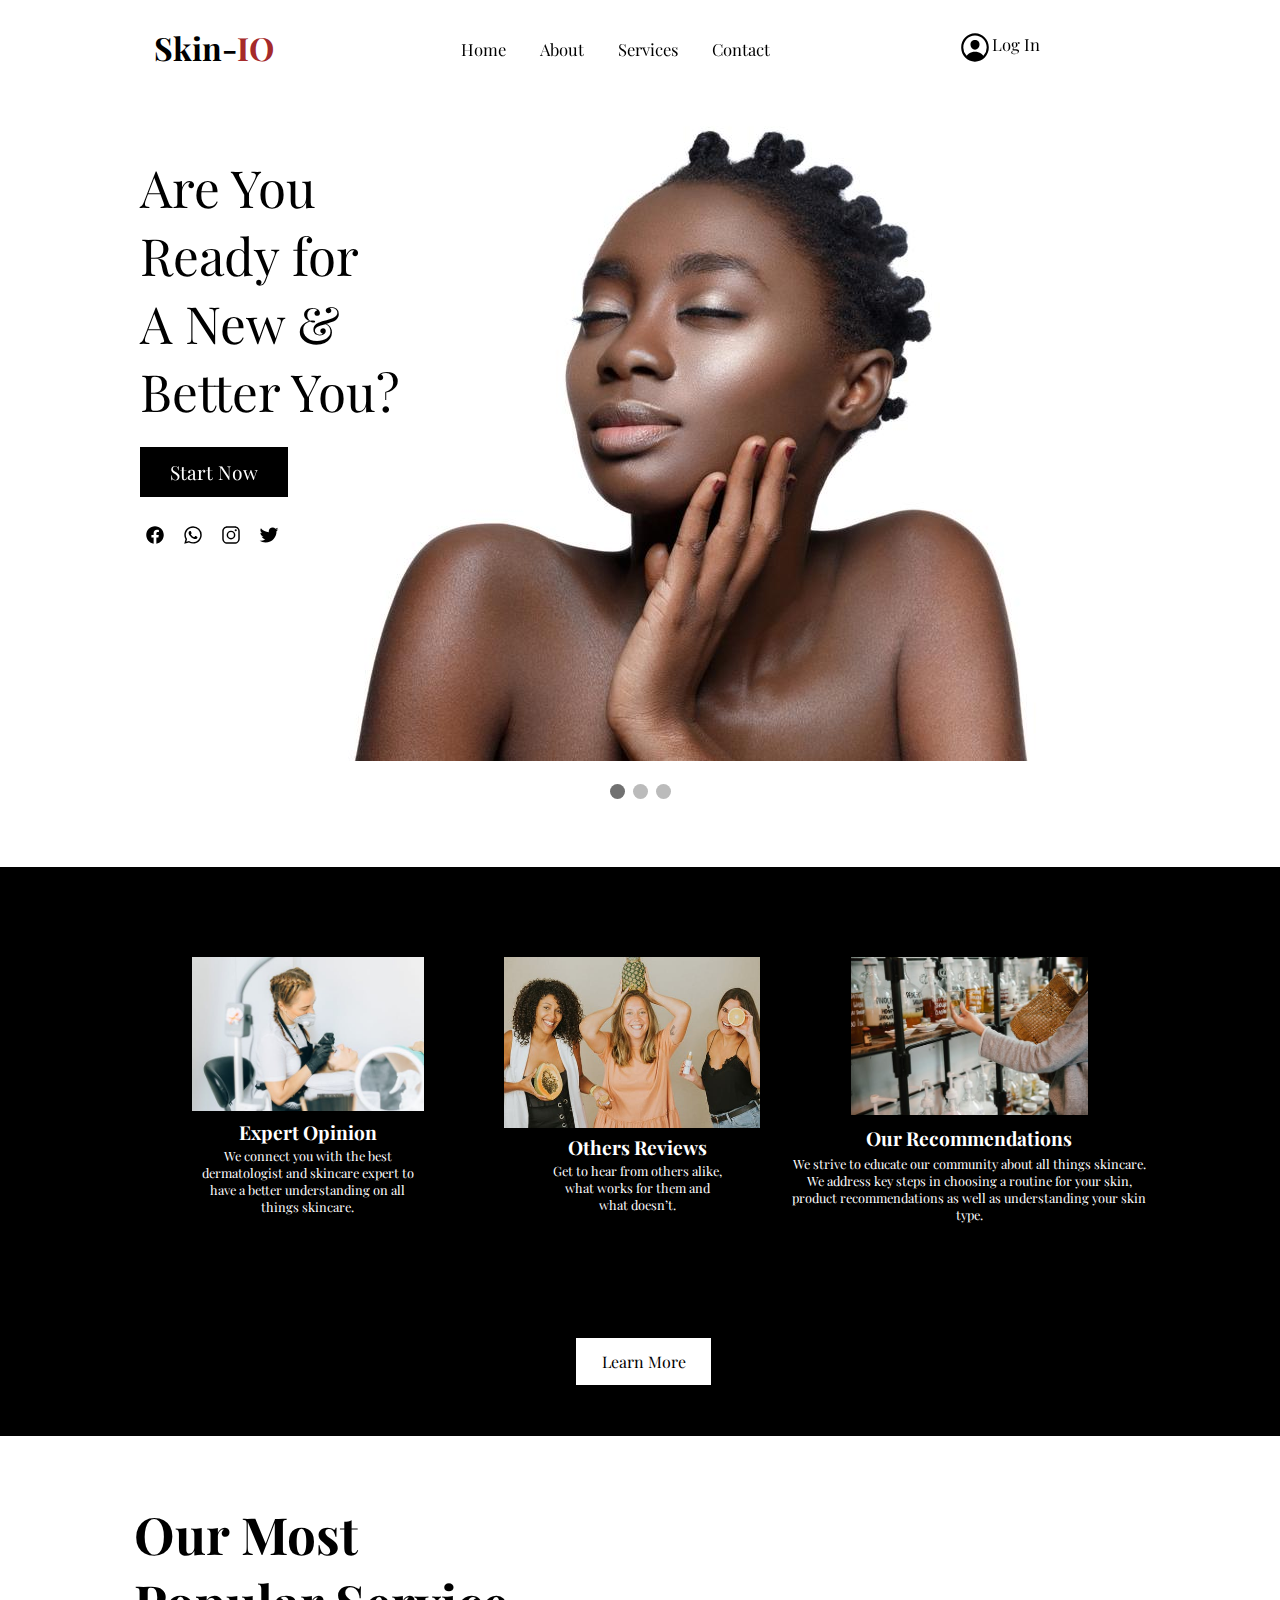
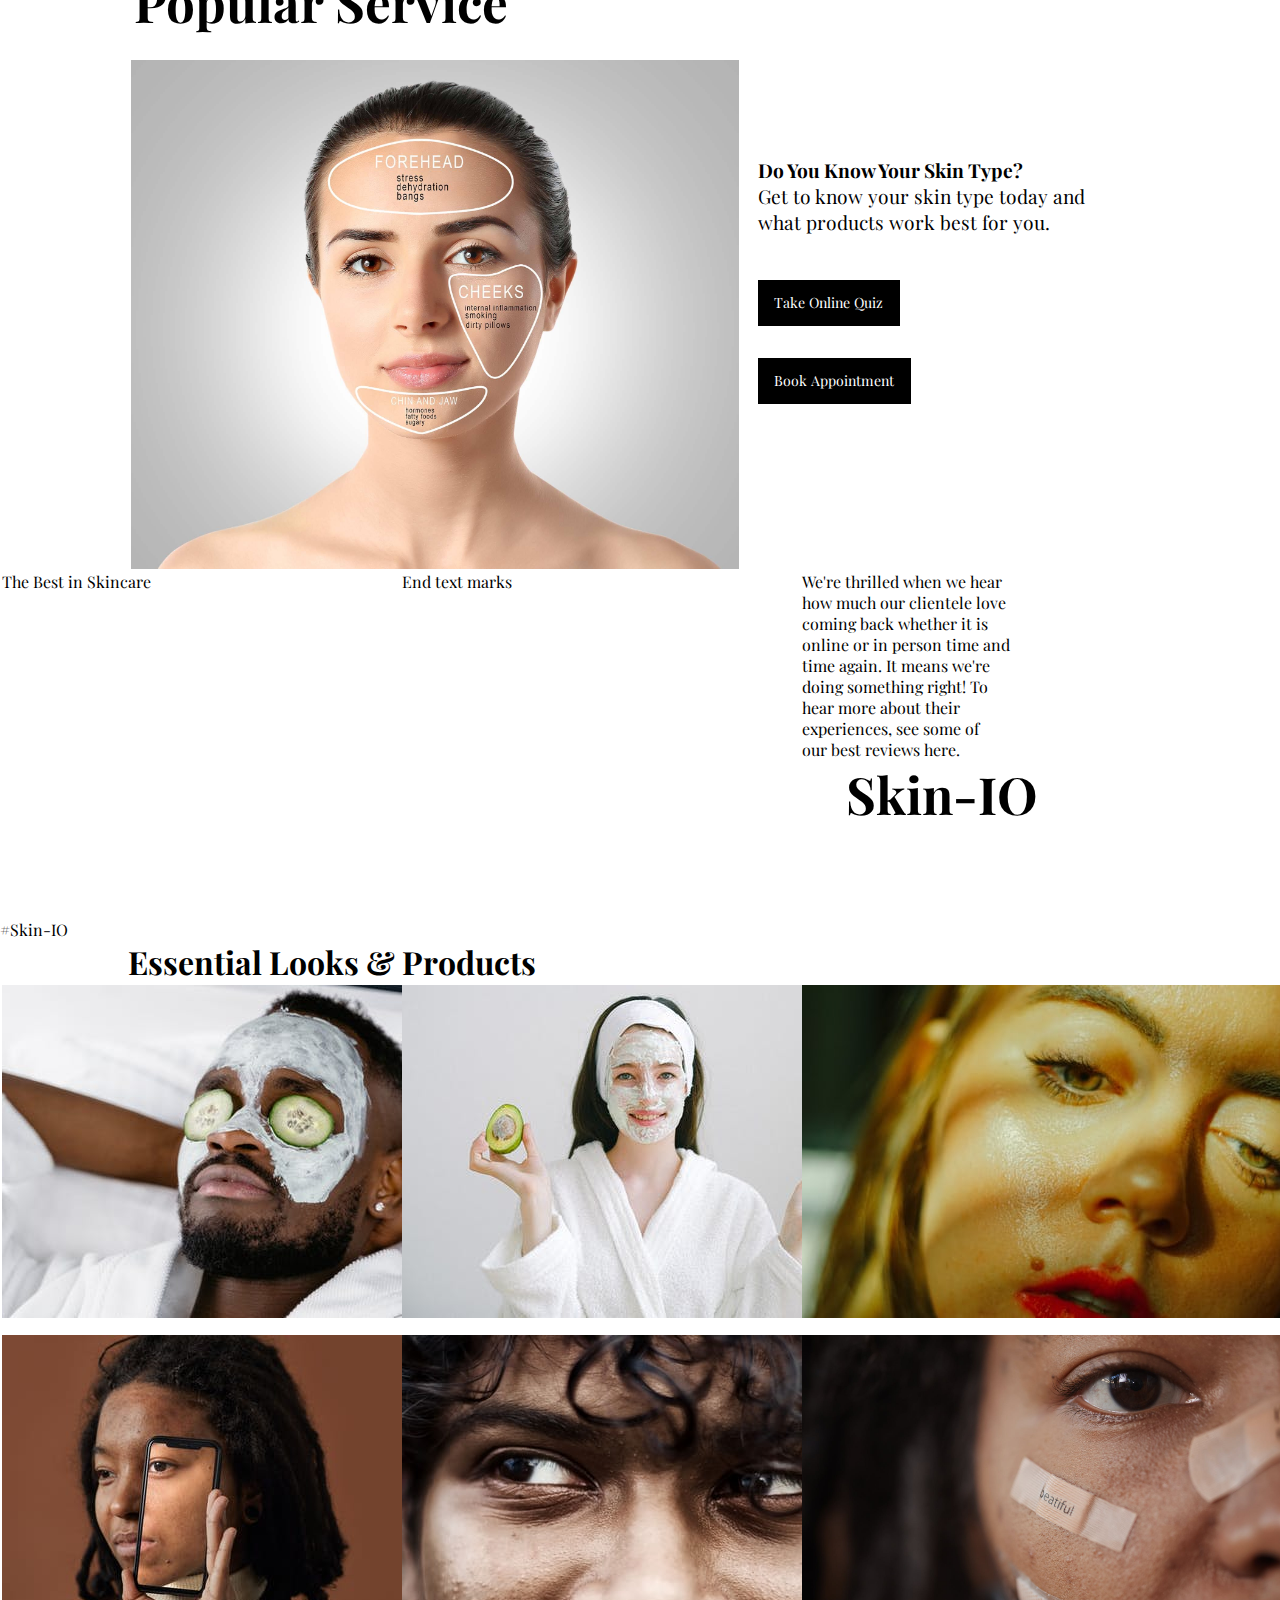
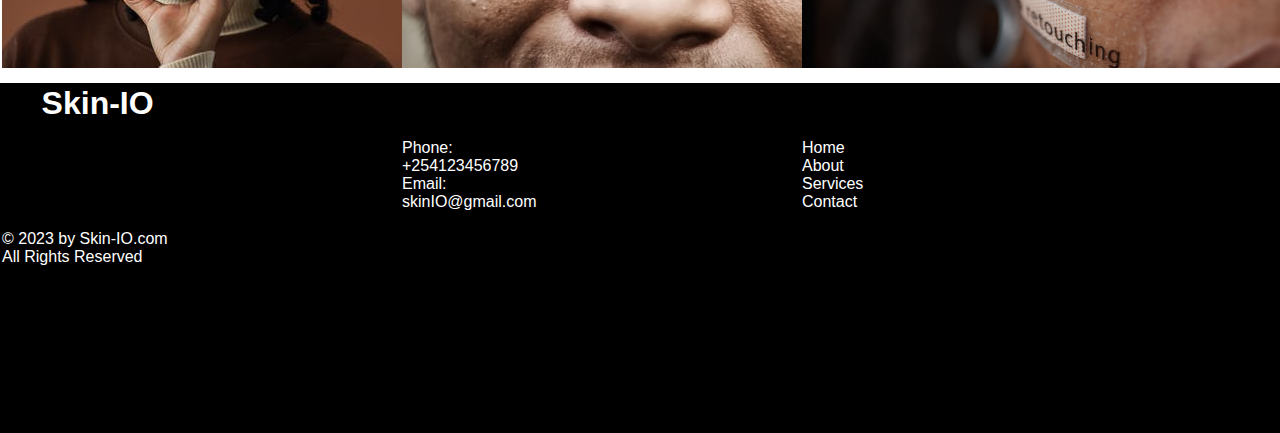
<file: index.html>
<!DOCTYPE html>
<html lang="en">

<head>
    <meta charset="UTF-8">
    <meta http-equiv="X-UA-Compatible" content="IE=edge">
    <meta name="viewport" content="width=device-width, initial-scale=1.0">
    <title>Skin-IO</title>
    <link rel="stylesheet" href="index.css">
    <link rel="shortcut icon" href="./assets/happy-outline.svg" type="image/x-icon">
    <script src="./JS Files/jquery-3.6.0.js"></script>
    <script src="index.js" defer></script>
</head>

<body>
    <nav>
        <h1>Skin-<span style="color: brown;">IO</span></h1>
        <ul class="nav-list">
            <li><a href="">Home</a></li>
            <li><a href="">About</a></li>
            <li><a href="">Services</a></li>
            <li><a href="">Contact</a></li>
        </ul>
        <div class="logIn">
            <img class="person" src="./assets/person-circle-outline.svg" alt="PersonIcon">
            <a class="logIn-txt" href="">Log In</a>
        </div>
    </nav>

     <div class="hero">
        <div class="slideshow-container">
            <div class="mySlides fade">
                <img src="./assets/heroo4.jpg" style="width:100%">
                <div class="text">Are You<br>Ready for<br>A New &<br>Better You? <br>
                    <a class="now" href="">Start Now</a> <br>
                    <img class="social" src="./assets/logo-facebook.svg" alt="">
                    <img class="social" src="./assets/logo-whatsapp.svg" alt="">
                    <img class="social" src="./assets/logo-instagram.svg" alt="">
                    <img class="social" src="./assets/logo-twitter.svg" alt="">
                </div>
            </div>

            <div class="mySlides fade">
                <img src="./assets/heroo.jpg" style="width:100%">
                <div class="text1">Are You<br>Ready for<br>A New &<br>Better You? <br>
                    <a class="now" href="">Start Now</a>
                    <br>
                    <img class="social" src="./assets/logo-facebook.svg" alt="">
                    <img class="social" src="./assets/logo-whatsapp.svg" alt="">
                    <img class="social" src="./assets/logo-instagram.svg" alt="">
                    <img class="social" src="./assets/logo-twitter.svg" alt="">
                </div>
            </div>

            <div class="mySlides fade">
                <img src="./assets/heroo2.jpg" style="width:100%">
                <div class="text">Are You<br>Ready for<br>A New &<br>Better You? <br>
                    <a class="now" href="">Start Now</a>
                    <br>
                    <img class="social" src="./assets/logo-facebook.svg" alt="">
                    <img class="social" src="./assets/logo-whatsapp.svg" alt="">
                    <img class="social" src="./assets/logo-instagram.svg" alt="">
                    <img class="social" src="./assets/logo-twitter.svg" alt="">
                </div>
            </div>
        </div>
        <br>

        <div style="text-align:center">
            <span class="dot"></span>
            <span class="dot"></span>
            <span class="dot"></span>
        </div>
    </div> 

    <div class="overview">
        <div class="expert">
            <img class="ex" src="./assets/expert.jpeg" alt="">
            <h5>Expert Opinion</h5>
            <p>We connect you with the best dermatologist and skincare expert to have a better understanding on all things skincare.</p>
        </div>
        <div class="opinions">
            <img class="op" src="./assets/others opinion.jpeg" alt="">
            <h5>Others Reviews</h5>
            <p>Get to hear from others alike, what works for them and what doesn’t.</p>
        </div>
        <div class="recommendation">
            <img class="re" src="./assets/recomendation.jpeg" alt="">
            <h5>Our Recommendations</h5>
            <p>We strive to educate our community about all things skincare. We address key steps in choosing a routine for your skin, product recommendations as well as understanding your skin type.</p>
        </div>
    </div>
    <div class="link">
        <a  class="Learn" href="">Learn More</a>

    </div>
     <div class="popular">
         <h2>Our Most<br> Popular Service</h2>
         <div class="quiz">
             <img src="./assets/services-skinTest-Img.jpg" alt="">
             <div class="more">
                 <p> <span style="font-weight: bold;">Do You Know Your Skin Type?</span> <br> Get to know your skin type today and <br> what products work best for you.</p> <br> <br>
                 <a class="quiz-link" href="./Html Pages/services.html">Take Online Quiz</a> <br> <br> <br>
                 <a class="book" href="">Book Appointment</a>
             </div>
         </div>
     </div>
 <div class="card-body">
        <div class="row">
            <div class="card col-lg-4" id="first">
                <p>The Best in Skincare</p>

            </div>

            <div class="card col-lg-4 " id="second">
                <p>End text marks</p>
            </div>

            <div class="card col-lg-4" id="third">
                <p>We're thrilled when we hear<br> how much our clientele love<br>coming back whether it is<br>
                    online
                    or in person time and<br> time again. It means we're<br> doing something right! To<br> hear more
                    about their<br> experiences, see some of<br> our best reviews here.</p>
                <h2>Skin-IO</h2>
                <p></p>
            </div>
        </div>
    </div>
    <p>#Skin-IO</p>
    <h1>Essential Looks & Products</h1>

        <div class="row">

            <div class="card col-lg-4">
                <img src="assets/him.jpeg" id="him">

            </div>

            <div class="card col-lg-4">
                <img src="assets/her.jpeg">

            </div>

            <div class="card col-lg-4">
                <img src="assets/oily.jpeg">
            </div>
        </div>

    </div>

    <div class="row">
        <div class="card col-lg-4">
            <img src="assets/transform.jpeg">
        </div>

        <div class="card col-lg-4">
            <img src="assets/dark.jpeg">
        </div>

        <div class="card col-lg-4">
            <img src="assets/transform2.jpeg" id="transform">
        </div>
    </div>

    </div>

    <div class="card-footer">
        <div class="row">

            <div class="card col-lg-4">
                <h1>Skin-IO</h1><br><br><br><br><br><br>
                <p>© 2023 by Skin-IO.com</p>
                <p>All Rights Reserved</p>
            </div>

            <div class="card col-lg-4">
                <br><br><br>
                <p>Phone:</p>
                <p>+254123456789</p>
                <p>Email:</p>
                <p>skinIO@gmail.com</p>
            </div>

            <div class="card col-lg-4">
                <br><br><br>
                <p>Home</p>
                <p>About</p>
                <p>Services</p>
                <p>Contact</p>

            </div>
        </div>

    </div>
    </div>
</body>

</html>
</file>
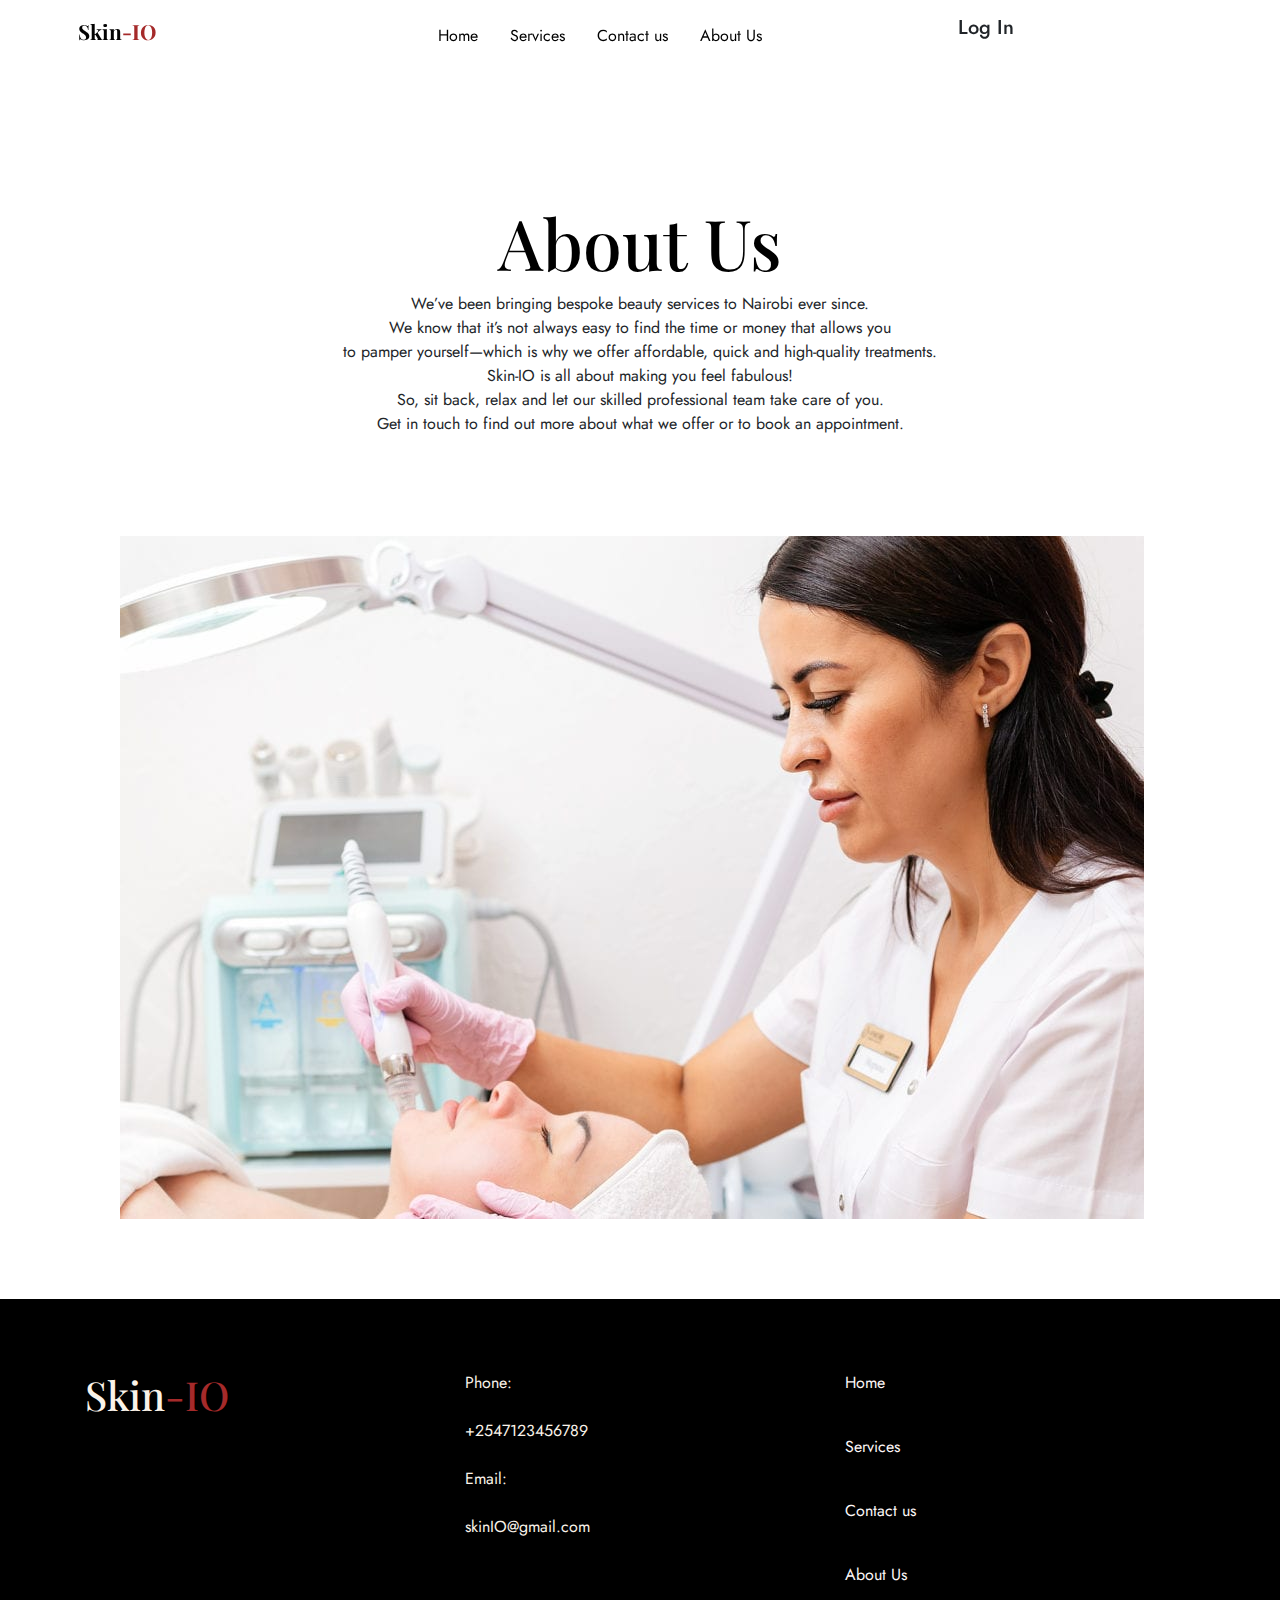
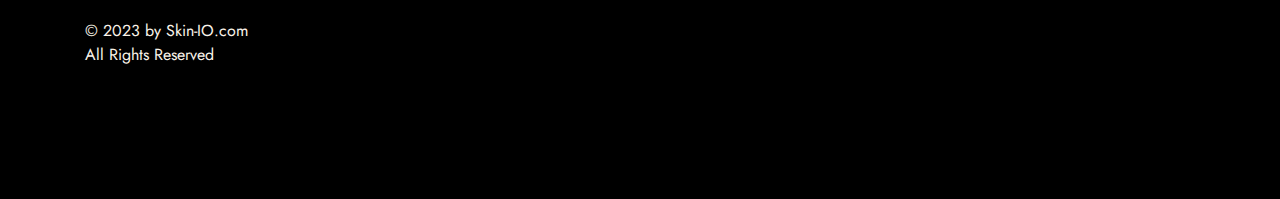
<file: Html Pages/about.html>
<!DOCTYPE html>
<html lang="en">

<head>
    <meta charset="UTF-8">
    <meta http-equiv="X-UA-Compatible" content="IE=edge">
    <meta name="viewport" content="width=device-width, initial-scale=1.0">
    <title>Skin-IO</title>
    <link rel="stylesheet" href="https://stackpath.bootstrapcdn.com/bootstrap/4.3.1/css/bootstrap.min.css"
        integrity="sha384-ggOyR0iXCbMQv3Xipma34MD+dH/1fQ784/j6cY/iJTQUOhcWr7x9JvoRxT2MZw1T" crossorigin="anonymous">
        <link rel="preconnect" href="https://fonts.googleapis.com">
        <link rel="preconnect" href="https://fonts.gstatic.com" crossorigin>
        <link href="https://fonts.googleapis.com/css2?family=Jost:wght@100;200&family=Playfair+Display&display=swap" rel="stylesheet">
    <link rel="stylesheet" href="https://cdnjs.cloudflare.com/ajax/libs/font-awesome/6.1.0/css/all.min.css" integrity="sha512-10/jx2EXwxxWqCLX/hHth/vu2KY3jCF70dCQB8TSgNjbCVAC/8vai53GfMDrO2Emgwccf2pJqxct9ehpzG+MTw==" crossorigin="anonymous" referrerpolicy="no-referrer" />
    <link rel="shortcut icon" href="../assets/happy-outline.svg" type="image/x-icon">
    <link rel="stylesheet" href="../CSS Files/about.css">
</head>

<body>
    <!------navbar-section------->
    <div class="about">
        <header>
            <nav class="navbar navbar-expand-md fixed-top">
                <button class="navbar-toggler" type="button" data-toggle="collapse" data-target="#collapse_target">
                    <span class="navbar-toggler-icon"></span>
                </button>
                <h1 class="navbar-brand navbar-text"> <a href="#"></a>Skin<span>-IO</span></h1>
                <div class="collapse navbar-collapse" id="collapse_target">
                    <ul class="nav justify-content-center">
                        <li class="nav-item">
                            <a class="nav-link" href="../index.html">Home</a>
                        </li>
                        <li class="nav-item">
                            <a class="nav-link" href="services.html">Services</a>
                        </li>
                        <li class="nav-item">
                            <a class="nav-link" href="contact.html">Contact us</a>
                        </li>
                        <li class="nav-item">
                            <a class="nav-link" href="about.html">About Us</a>
                        </li>
                        <li class="nav-item">
                             
                          <h3 class="h3"><i class="fa-solid fa-circle-user" id="user" ></i> Log In</h3>

                        </li>
                    </ul>
                </div>
                <div>
                   
                </div>
            </nav>
        </header>
    </div>
    <!-----beginning of about section-->
    <div class="about-section">
        <h1>About Us</h1>
        <p class="About">
            We’ve been bringing bespoke beauty services to Nairobi ever since. <br>
            We know that it’s not always easy to find the time or money that allows you <br>
            to pamper yourself—which is why we offer affordable, quick and high-quality treatments. <br>
            Skin-IO is all about making you feel fabulous! <br>
            So, sit back, relax and let our skilled professional team take care of you. <br>
            Get in touch to find out more about what we offer or to book an appointment.
        </p>

    </div>
    <div class="image">
        <img src="../assets/about.jpg" alt="" style="margin-left: 100px;">

    </div>

    <!-----footer Section-->
    <section class="footer">
        <div class="container">
            <div class="row">
                <div class="col-md-4">
                    <br>
                    <br>
                    <br>
                    <h1 class="logo">Skin<span>-IO</span></h1>
                    <br>
                    <br>
                    <br>
                    <br>
                    <br>
                    <br>
                    <br>
                    <br>
                    
                    <p>© 2023 by Skin-IO.com <br>
                        All Rights Reserved</p>

                </div>
                <div class="col-md-4">
                    <br>
                    <br>
                    <br>
                    <p>Phone: <br>
                        <br>

                    +2547123456789<br>
                    <br>

                    Email:<br>
                    <br>

                    skinIO@gmail.com</p>

                </div>
                <div class="col-md-2">
                    <div class="footer-links">
                        <br>
                        <br>
                        <br>

                        <p class="footer-links">
                            <a href="../index.html" class="footer-link">Home</a>
                        </p>
                        <br>
                        <p>
                            <a href="services.html" class="footer-link">Services</a>
                        </p>
                        <br>
                        <p>
                            <a href="contact.html" class="footer-link">Contact us</a>
                        </p>
                        <br>
                        <p>
                            <a href="about.html" class="footer-link">About Us</a>
                        </p>
                    </div>

                </div>
                <div class="col-md-2">
                    <br>
                    <br>
                    <br>

                    <i class="fa-brands fa-instagram"></i>
                    
                    <br>
                    <br>
                    <br>
                    <i class="fa-brands fa-facebook"></i>

                    
                    <br>
                    <br>
                    <br>
                    <i class="fa-brands fa-pinterest"></i>
                    <br>
                    <br>
                    <br>
                    <i class="fa-brands fa-twitter"></i>

                </div>

            </div>

        </div>
    </section>


</body>

</html>
</file>
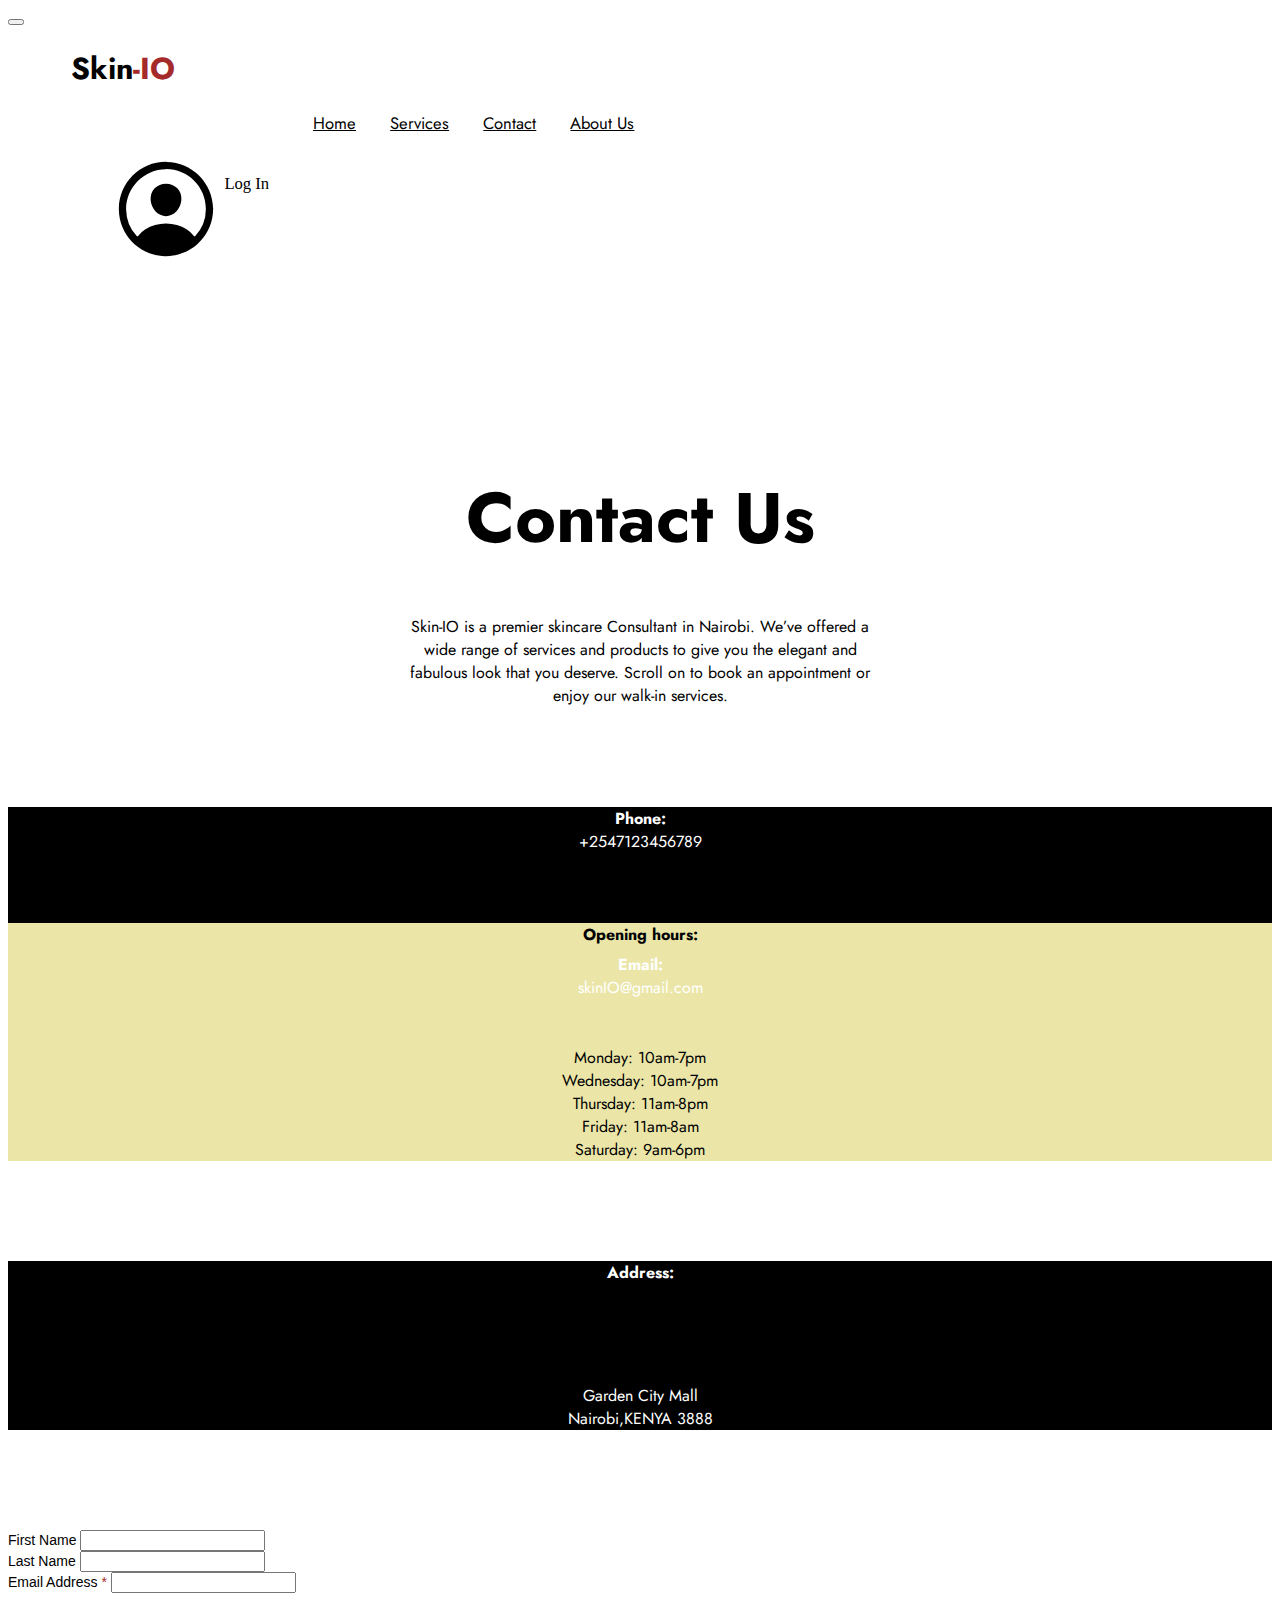
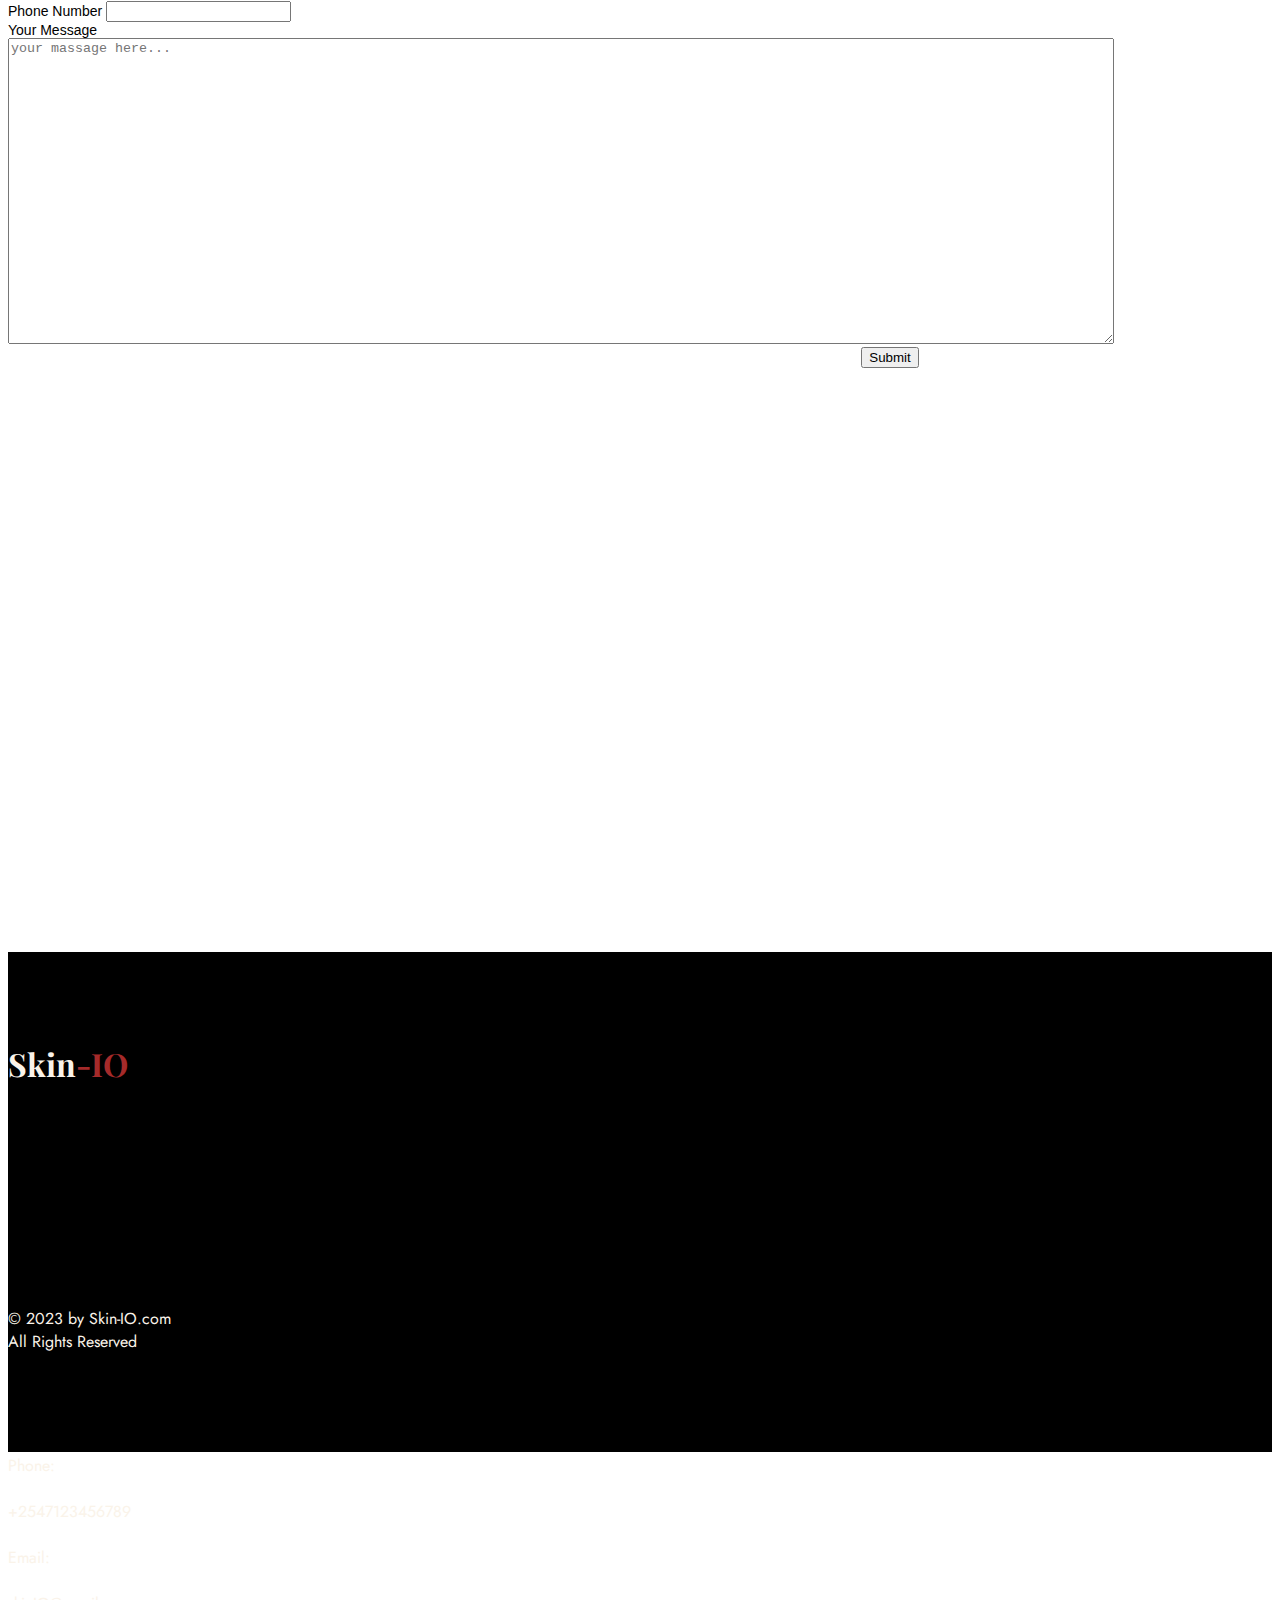
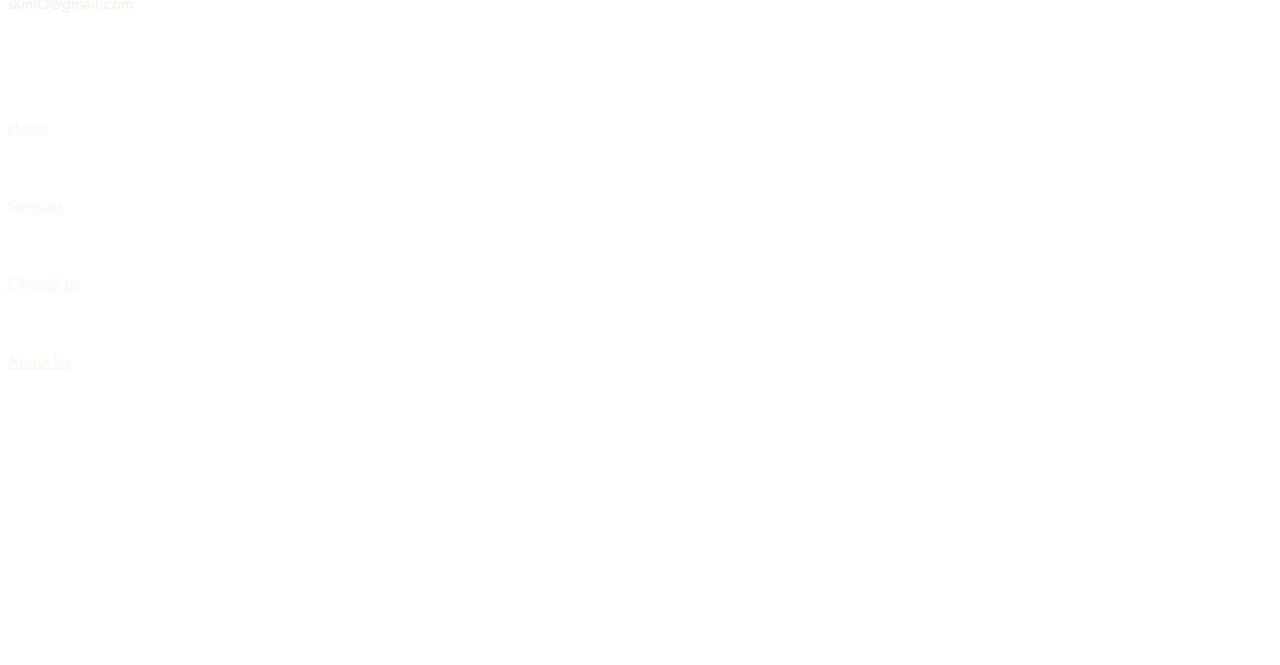
<file: Html Pages/contact.html>
<!DOCTYPE html>
<html lang="en">

<head>
  <meta charset="UTF-8">
  <meta http-equiv="X-UA-Compatible" content="IE=edge">
  <meta name="viewport" content="width=device-width, initial-scale=1.0">
  <title>Skin-IO</title>
  <link href="https://cdn.jsdelivr.net/npm/bootstrap@5.1.3/dist/css/bootstrap.min.css" rel="stylesheet"
    integrity="sha384-1BmE4kWBq78iYhFldvKuhfTAU6auU8tT94WrHftjDbrCEXSU1oBoqyl2QvZ6jIW3" crossorigin="anonymous">
    <link href="https://fonts.googleapis.com/css2?family=Jost:wght@100;200&family=Playfair+Display&display=swap"
        rel="stylesheet">
  <link rel="shortcut icon" href="../assets/happy-outline.svg" type="image/x-icon">
  <link rel="stylesheet" href="../CSS Files/contact.css">
  <script src="../JS Files/jquery-3.6.0.js"></script>
  <script src="../JS Files/services.js" defer></script>

</head>

<body>
  <!------navbar-section------->
  <div class="about">
    <header>
      <nav class="navbar navbar-expand-md fixed-top">
        <button class="navbar-toggler" type="button" data-toggle="collapse" data-target="#collapse_target">
          <span class="navbar-toggler-icon"></span>
        </button>
        <h1 class="navbar-brand navbar-text"> <a href="#"></a>Skin<span>-IO</span></h1>
        <div class="collapse navbar-collapse" id="collapse_target">
          <ul class="nav justify-content-center">
            <li class="nav-item">
              <a class="nav-link" href="../index.html">Home</a>
            </li>
            <li class="nav-item">
              <a class="nav-link" href="services.html">Services</a>
            </li>
            <li class="nav-item">
              <a class="nav-link" href="contact.html">Contact</a>
            </li>
            <li class="nav-item">
              <a class="nav-link" href="about.html">About Us</a>
            </li>
          </ul>
          <div class="logIn">
            <img class="person" src="../assets/person-circle-outline.svg" alt="PersonIcon">
            <a class="logIn-txt" href="">Log In</a>
        </div>

        </div>
        <div>

        </div>
      </nav>
    </header>
  </div>
  <!-----beginning of contact us section---->
  <div class="contact-us-section">
    <h1>Contact Us</h1>
    <p>
      Skin-IO is a premier skincare Consultant in Nairobi. We’ve offered a<br>
      wide range of services and products to give you the elegant and<br>
      fabulous look that you deserve. Scroll on to book an appointment or<br> enjoy our walk-in services.
    </p>
    <!--contact information-->
    <div class="container px-4">
      <div class="row gx-5">
        <div class="col" id="phone">
          <div class="p-3 border" id="black">
            <p><strong>Phone:</strong><br>+2547123456789<br></p>
            <p><strong>Email:</strong><br>skinIO@gmail.com<br></p>

          </div>
        </div>
        <div class="col">
          <div class="p-3 border" id="kiki">
            <p class="opening"><strong>Opening hours:</strong></p>
            <p class="days">Monday: 10am-7pm<br>Wednesday: 10am-7pm<br>Thursday: 11am-8pm<br>Friday:
              11am-8am<br>Saturday:
              9am-6pm<br></p>

          </div>
        </div>
        <div class="col">
          <div class="p-3 border" id="black">
            <p><strong>Address:</strong>
              <p>Garden City Mall<br>Nairobi,KENYA 3888<br></p>
            </p>
          </div>
        </div>
      </div>
    </div>

    <!---example form-->
    <!-- Begin Mailchimp Signup Form -->
    <div class="container">
      <link href="//cdn-images.mailchimp.com/embedcode/classic-10_7_dtp.css" rel="stylesheet" type="text/css">
      <style type="text/css">
        #mc_embed_signup {
          background: #fff;
          font: 14px Helvetica, Arial, sans-serif;
          width: 100%;
        }

        /* Add your own Mailchimp form style overrides in your site stylesheet or in this style block.
	   We recommend moving this block and the preceding CSS link to the HEAD of your HTML file. */
      </style>
      <div id="mc_embed_signup">
        <form action="https://gmail.us2.list-manage.com/subscribe/post?u=bf1c335fd1086df150b37d264&amp;id=20a1508ec2"
          method="post" id="mc-embedded-subscribe-form" name="mc-embedded-subscribe-form" class="validate"
          target="_blank" novalidate>
          <div id="mc_embed_signup_scroll">
            <div class="row">
              <div class="col-md-6">
                <div class="fname">
                  <div class="mc-field-group">
                    <label for="mce-FNAME">First Name </label>
                    <input type="text" value="" name="FNAME" class="" id="mce-FNAME">
                  </div>
                </div>
              </div>
              <div class="col-md-6">
                <div class="lname">
                  <div class="mc-field-group">
                    <label for="mce-LNAME">Last Name </label>
                    <input type="text" value="" name="LNAME" class="" id="mce-LNAME">
                  </div>
                </div>
              </div>
              <div class="col-md-6">
                <div class="emaila">
                  <div class="mc-field-group">
                    <label for="mce-EMAIL" class="email">Email Address <span class="asterisk">*</span>
                    </label>
                    <input type="email" value="" name="EMAIL" class="required email" id="mce-EMAIL">
                  </div>
                </div>
              </div>
              <div class="col-md-6">
                <div class="phone">
                  <div class="mc-field-group size1of2">
                    <label for="mce-PHONE">Phone Number </label>
                    <input type="text" name="PHONE" class="" value="" id="mce-PHONE">
                  </div>
                </div>
              </div>

              <div class="message">
                <div class="mc-field-group">
                  <label>Your Message</label>
                  <textarea class="message" placeholder="your massage here..."></textarea>
                </div>
              </div>
            </div>
          </div>
          <div id="mce-responses" class="clear foot">
            <div class="response" id="mce-error-response" style="display:none"></div>
            <div class="response" id="mce-success-response" style="display:none"></div>
          </div>
          <!-- real people should not fill this in and expect good things - do not remove this or risk form bot signups-->
          <div style="position: absolute; left: -5000px;" aria-hidden="true"><input type="text"
              name="b_bf1c335fd1086df150b37d264_20a1508ec2" tabindex="-1" value=""></div>
          <div class="optionalParent" id="button">
            <div class="clear foot">
              <input type="submit" value="Submit" name="subscribe" id="mc-embedded-subscribe" class="button">
            </div>
          </div>
      </div>
    </div>
  </div>
  </div>
  </form>
  </div>
  <script type='text/javascript' src='//s3.amazonaws.com/downloads.mailchimp.com/js/mc-validate.js'></script>
  <script type='text/javascript'>
    (function ($) {
      window.fnames = new Array();
      window.ftypes = new Array();
      fnames[0] = 'EMAIL';
      ftypes[0] = 'email';
      fnames[1] = 'FNAME';
      ftypes[1] = 'text';
      fnames[2] = 'LNAME';
      ftypes[2] = 'text';
      fnames[3] = 'ADDRESS';
      ftypes[3] = 'address';
      fnames[4] = 'PHONE';
      ftypes[4] = 'phone';
      fnames[5] = 'BIRTHDAY';
      ftypes[5] = 'birthday';
    }(jQuery));
    var $mcj = jQuery.noConflict(true);
  </script>
  <!--End mc_embed_signup-->
  <!--map-->
  <div class="container">
    <div class="map">
      <iframe
        src="https://www.google.com/maps/embed?pb=!1m18!1m12!1m3!1d31910.130369917133!2d36.803901839750054!3d-1.315780538579825!2m3!1f0!2f0!3f0!3m2!1i1024!2i768!4f13.1!3m3!1m2!1s0x182f1053bc7118e7%3A0xb365376f1d28175!2sNairobi%20West%2C%20Nairobi!5e0!3m2!1sen!2ske!4v1648039809539!5m2!1sen!2ske"
        width="1000" height="500" style="border:0;" allowfullscreen="" loading="lazy"></iframe>
    </div>
  </div>
  <!-----footer Section-->
  <section class="footer">
    <div class="container">
      <div class="row">
        <div class="col-md-4">
          <br>
          <br>
          <br>
          <h1 class="logo">Skin<span>-IO</span></h1>
          <br>
          <br>
          <br>
          <br>
          <br>
          <br>
          <br>
          <br>

          <p>© 2023 by Skin-IO.com <br>
            All Rights Reserved</p>

        </div>
        <div class="col-md-4">
          <br>
          <br>
          <br>
          <p>Phone: <br>
            <br>

            +2547123456789<br>
            <br>

            Email:<br>
            <br>

            skinIO@gmail.com</p>

        </div>
        <div class="col-md-2">
          <div class="footer-links">
            <br>
            <br>
            <br>

            <p class="footer-links">
              <a href="../index.html" class="footer-link">Home</a>
            </p>
            <br>
            <p>
              <a href="services.html" class="footer-link">Services</a>
            </p>
            <br>
            <p>
              <a href="contact.html" class="footer-link">Contact us</a>
            </p>
            <br>
            <p>
              <a href="about.html" class="footer-link">About Us</a>
            </p>
          </div>

        </div>
        <div class="col-md-2">
          <br>
          <br>
          <br>

          <i class="fa-brands fa-instagram"></i>

          <br>
          <br>
          <br>
          <i class="fa-brands fa-facebook"></i>


          <br>
          <br>
          <br>
          <i class="fa-brands fa-pinterest"></i>
          <br>
          <br>
          <br>
          <i class="fa-brands fa-twitter"></i>

        </div>

      </div>

    </div>
  </section>
</body>

</html>
</file>
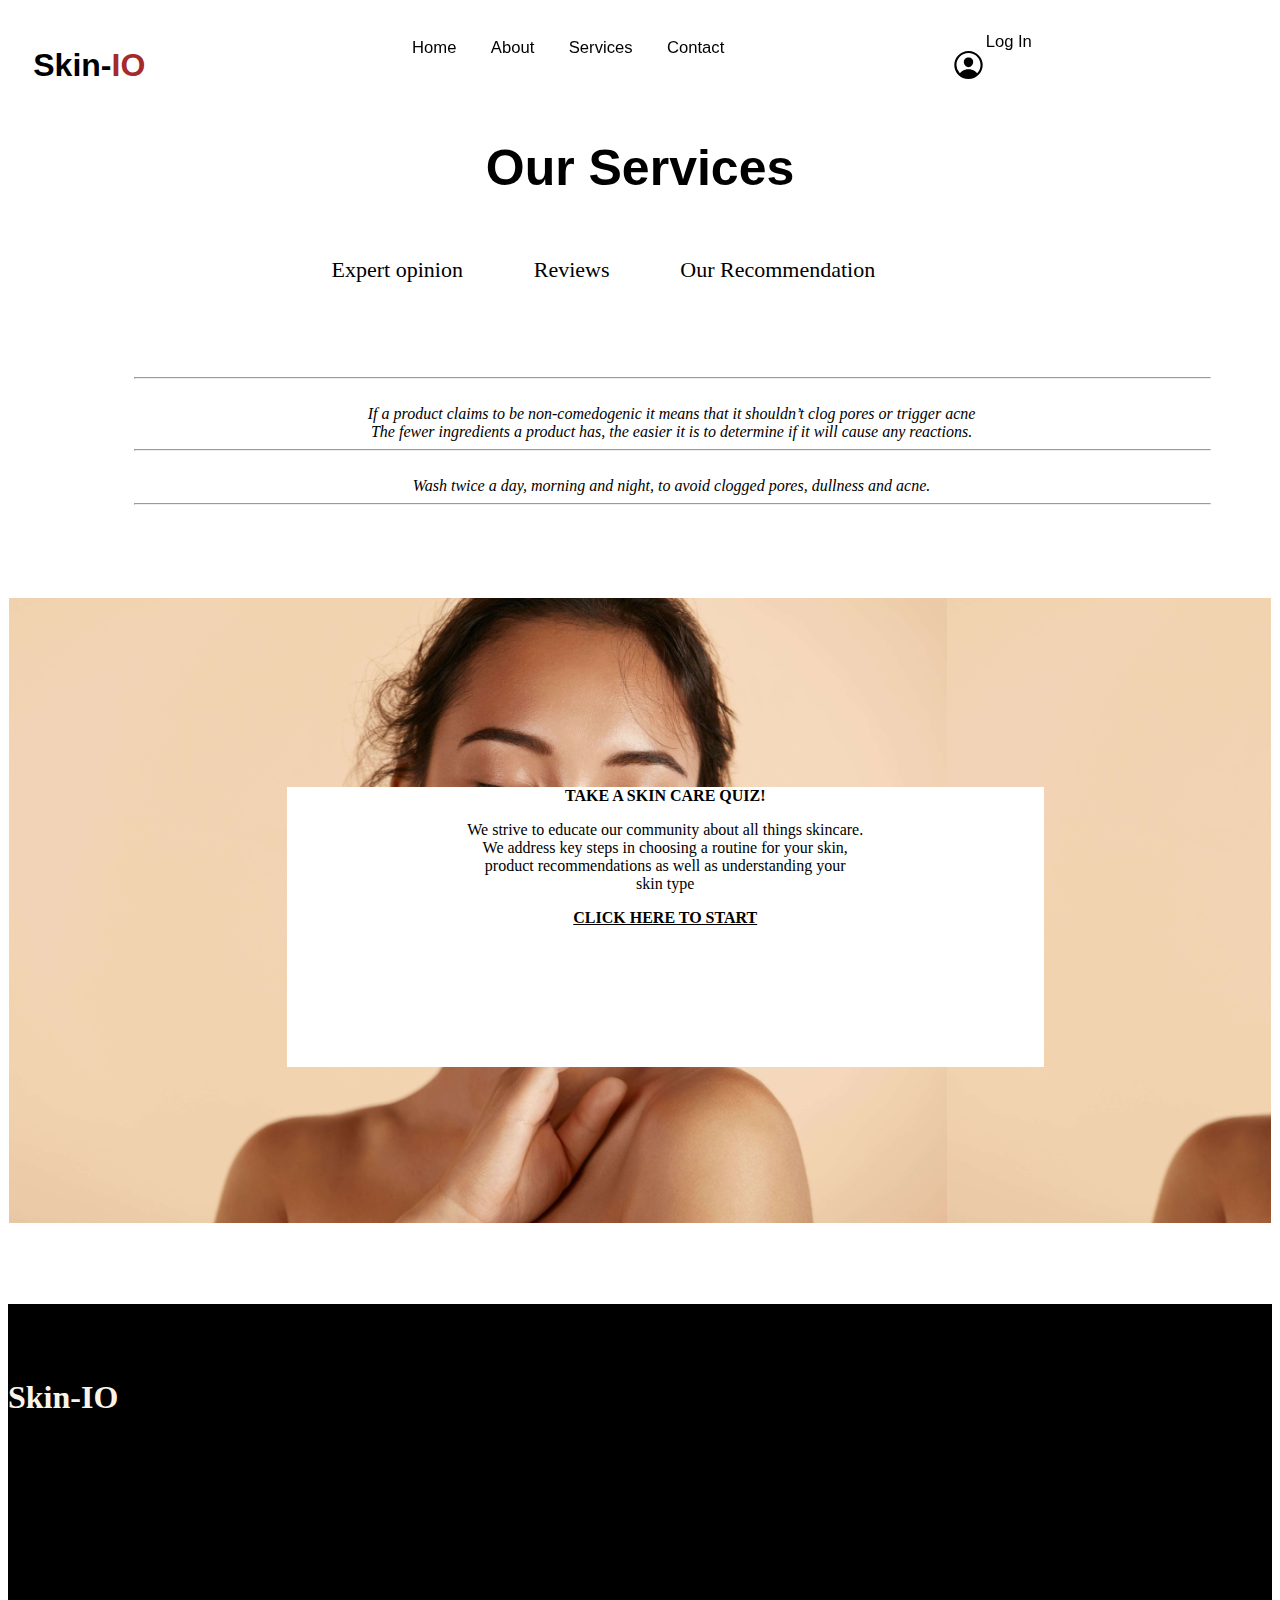
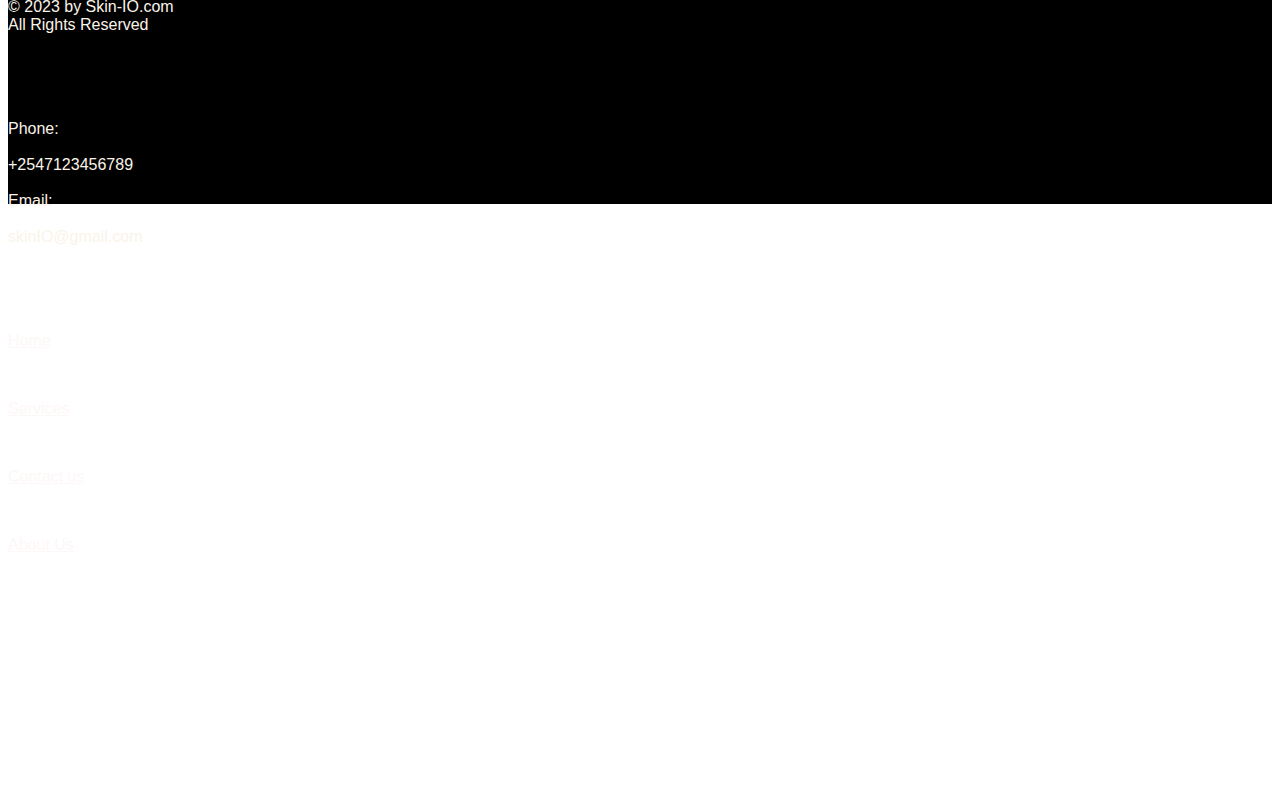
<file: Html Pages/services.html>
<!DOCTYPE html>
<html lang="en">
<head>
    <meta charset="UTF-8">
    <meta http-equiv="X-UA-Compatible" content="IE=edge">
    <meta name="viewport" content="width=device-width, initial-scale=1.0">
    <title>Skin-IO</title>
    <link href="https://cdn.jsdelivr.net/npm/bootstrap@5.0.2/dist/css/bootstrap.min.css" rel="stylesheet" integrity="sha384-EVSTQN3/azprG1Anm3QDgpJLIm9Nao0Yz1ztcQTwFspd3yD65VohhpuuCOmLASjC" crossorigin="anonymous">
    <link rel="shortcut icon" href="../assets/happy-outline.svg" type="image/x-icon">
    <link rel="stylesheet" href="../CSS Files/services.css">
    <link rel="stylesheet" href="https://cdnjs.cloudflare.com/ajax/libs/font-awesome/6.1.0/css/all.min.css" integrity="sha512-10/jx2EXwxxWqCLX/hHth/vu2KY3jCF70dCQB8TSgNjbCVAC/8vai53GfMDrO2Emgwccf2pJqxct9ehpzG+MTw==" crossorigin="anonymous" referrerpolicy="no-referrer" />
    <script src="../JS Files/jquery-3.6.0.js"></script>
    <script src="../JS Files/services.js" defer></script>
</head>
<body>
  <nav>
    <h1>Skin-<span id="brown" style="color: brown;">IO</span></h1>
    <ul class="nav-list">
        <li id="li1"><a href="#">Home</a></li>
        <li id="li1"><a href="./Html Pages/about.html">About</a></li>
        <li id="li1"><a href="./Html Pages/services.html">Services</a></li>
        <li id="li1"><a href="./Html Pages/contact.html">Contact</a></li>
    </ul>
    <div class="logIn">
        <img class="person" src="../assets/person-circle-outline.svg" alt="PersonIcon">
        <a class="logIn-txt" href="">Log In</a>
    </div>
</nav>
    <div class="container-fluid" id="fluid1">
        <div class="row" id="row1">
          <div class="col-12" id="col1">
            <p class="par"></p>
            <h1 id="h1">Our Services</h1>
          </div>
          <div class="col-12" id="col2">
          <span id="span1">
            <p id="p1">Expert opinion</p>
            <p id="p2">Reviews</p>
            <p id="p3">Our Recommendation</p>
          </span>
          
          </div>
        </div>
      </div>
      
      <div class="container-fluid" id="fluid2">
        <div class="row" id="row2">
          <div class="col-12" id="col3"><hr><br> 
            <i>If a product claims to be non-comedogenic it means that it shouldn’t clog pores or trigger acne<br>
            The fewer ingredients a product has, the easier it is to determine if it will cause any reactions. </i> 
          </div>
          <div class="col-12" id="col4"><hr><br>
          <i> Wash twice a day, morning and night, to avoid clogged pores, dullness and acne.</i>
          </div><hr>
         
        </div>
        <div class="row" id="row3">
          <div class="col-12" id="col3"><hr><br><p>I've used the organic black soap and for sure cleansing has not been the same again for me.</p><p><i>MITCHEL</i></p></div>
          <div class="col-12" id="col4"><hr><br><p>The jojoba oil has been an awesome gamechange for my moisturizing journey.</p><p><i>Gibelli</i></p></div>
          <div class="col-12" id="col5"><hr><br><p>Lasting! I've used the shea butter since it was released,it's smooth,<br> smells so good and fades the blackspots.</p><p><i>Gianna</i></p></div><hr>
         
        </div>
        <div class="row" id="row4">
          <div class="col-12" id="col3"><hr><br><i>SOME BY MI - AHA, BHA, PHA products good for acne</i></div>
          <div class="col-12" id="col4"><hr><br><i>THE ORDINARY products good for acne and blackspots</i></div>
          <div class="col-12" id="col5"><hr><br><i>Organic blacksoap for acne and Rice soap for blackspots</i></div><hr>
         
        </div>
      </div>
      <div class="container" id="container1">
        <div class="row" id="row5">
          <p id="p4">TAKE A SKIN CARE QUIZ!</p>
          <p id="p5">We strive to educate our community about all things skincare.<br>
            We address key steps in choosing a routine for your skin,<br>
            product recommendations as well as understanding your<br> skin type
           </p>
          <p id="p6">CLICK HERE TO START</p>
        </div>
        
        <div id="row6">
            <div class="questions">
              <p class="question">Question starts now!!</p>
              <ul id="ul1">
                  <li>
                      <input type="radio" name="answer" id="ans1" class="answer">
                      <label for="ans1" id="option1">Answer</label>
                  </li>
                  <li>
                      <input type="radio" name="answer" id="ans2" class="answer">
                      <label for="ans2" id="option2">Answer</label>
                  </li>
                  <li>
                      <input type="radio" name="answer" id="ans3" class="answer">
                      <label for="ans3" id="option3">Answer</label>
                  </li>
                  <li>
                      <input type="radio" name="answer" id="ans4" class="answer">
                      <label for="ans4" id="option4">Answer</label>
                  </li>
              </ul>
          </div>
          <button class="Submit" id="submit">Submit</button>
          <div id="showscore" class="myscore">Recommendation;</div>
          </div>
      </div>

      <section class="footer">
        <div class="container">
            <div class="row">
                <div class="col-md-4">
                    <br>
                    <br>
                    <br>
                    <h1 class="logo">Skin<span>-IO</span></h1>
                    <br>
                    <br>
                    <br>
                    <br>
                    <br>
                    <br>
                    <br>
                    <br>
                    
                    <p>© 2023 by Skin-IO.com <br>
                        All Rights Reserved</p>
    
                </div>
                <div class="col-md-4">
                    <br>
                    <br>
                    <br>
                    <p>Phone: <br>
                        <br>
    
                    +2547123456789<br>
                    <br>
    
                    Email:<br>
                    <br>
    
                    skinIO@gmail.com</p>
    
                </div>
                <div class="col-md-2">
                    <div class="footer-links">
                        <br>
                        <br>
                        <br>
    
                        <p class="footer-links">
                            <a href="../index.html" class="footer-link">Home</a>
                        </p>
                        <br>
                        <p>
                            <a href="services.html" class="footer-link">Services</a>
                        </p>
                        <br>
                        <p>
                            <a href="contact.html" class="footer-link">Contact us</a>
                        </p>
                        <br>
                        <p>
                            <a href="about.html" class="footer-link">About Us</a>
                        </p>
                    </div>
    
                </div>
                <div class="col-md-2">
                    <br>
                    <br>
                    <br>
    
                    <i class="fa-brands fa-instagram"></i>
                    
                    <br>
                    <br>
                    <br>
                    <i class="fa-brands fa-facebook"></i>
    
                    
                    <br>
                    <br>
                    <br>
                    <i class="fa-brands fa-pinterest"></i>
                    <br>
                    <br>
                    <br>
                    <i class="fa-brands fa-twitter"></i>
    
                </div>
    
            </div>
    
        </div>
    </section>
    
    
</body>
</html>
</file>
<file: index.css>
@import url('https://fonts.googleapis.com/css2?family=Creepster&family=Holtwood+One+SC&family=Pacifico&family=Playfair+Display&family=Quicksand:wght@300&family=Roboto:wght@100&display=swap');

html {
    box-sizing: border-box;
}

* {
    margin: 0%;
    padding: 0%;
}

*,
*:before,
*::after {
    box-sizing: inherit;
}
body{
    font-family: 'Playfair Display';
}
nav {
    display: flex;
    width: 100%;
    margin: 2%;
    justify-content: space-between;
}

h1 {
    margin-left: 10%;
}

.nav-list a {
    text-decoration: none;
    color: black;
}

.nav-list a:hover {
    color: brown;

}

.nav-list {
    margin-top: 1%;
    position: sticky;
    top: 0;
}

li {
    list-style-type: none;
    display: inline;
    font-size: 1.3vw;
    padding: 15px;
}

.logIn {
    display: flex;
}

.logIn-txt {
    position: relative;
    text-decoration: none;
    color: black;
    font-size: 1.3vw;
    padding-top: 2%;
}

.person {
    width: 10%;
}

/* style hero */

.mySlides {
    display: none;
}

.hero img {
    vertical-align: middle;
}

/* Slideshow container */
.slideshow-container {
    max-width: 1000px;
    position: relative;
    margin: auto;
}

/* Caption text */
.text {
    color: black;
    font-size: 4vw;
    /* padding: 8px 12px; */
    position: absolute;
    bottom: 200px;
    left: 00px;
    width: 100%;
    text-align: justify;
}

.text1 {
    color: black;
    font-size: 4vw;
    position: absolute;
    bottom: 102px;
    left: 00px;
    width: 100%;
    text-align: justify;
}

.now {
    font-size: 1.5vw;
    text-decoration: none;
    color: white;
    background-color: black;
    padding: 1.2%;
    padding-right: 3%;
    padding-left: 3%;
}

.social {
    width: 2%;
    margin-left: 0.5%;
}

/* The dots*/
.dot {
    height: 15px;
    width: 15px;
    margin: 0 2px;
    background-color: #bbb;
    border-radius: 50%;
    display: inline-block;
    transition: background-color 0.6s ease;
}

.active {
    background-color: #717171;
}

/* Fading animation */
.fade {
    -webkit-animation-name: fade;
    -webkit-animation-duration: 1.5s;
    animation-name: fade;
    animation-duration: 1.5s;
}

@-webkit-keyframes fade {
    from {
        opacity: .4
    }

    to {
        opacity: 1
    }
}

@keyframes fade {
    from {
        opacity: .4
    }

    to {
        opacity: 1
    }
}

/* Media query*/
@media only screen and (max-width: 300px) {
    .text {
        font-size: 11px
    }
}
/* style overview  */
.overview{
    display: flex;
    justify-content: space-between;
    background-color: black;
    color: white;
    width: 100%;
    margin-top: 5%;
    padding-top: 2%;
    padding-bottom: 10%;
}
.overview img:hover{
    filter: brightness(40%);
}
.op{
    width: 150%;
    margin-left:-28% ;
}
.ex{
    width: 100%;
}
.re{
    width: 65%;
}
.expert{
    margin-left: 15%;
    font-size: 1vw;
    text-align: center;
    margin-top: 5%;
}
.opinions{
    margin-left: 10%;
    font-size: 1vw;
    text-align: center;
    margin-top: 5%;
}
.recommendation{
    margin-left: 5%;
    margin-right: 10%;
    font-size: 1vw;
    text-align: center;
    margin-top: 5%;
}
h5{
    font-size: 1.5vw;
    margin-top: 2%;
    margin-bottom: 1%;
}
.link{
    background-color: black;
    width: 100%;
    padding-bottom: 5%;
}
.Learn{
    color: black;
    text-decoration: none;
    background-color: white;
    padding: 1%;
    padding-left: 2%;
    padding-right: 2%;
    text-align: center;
    margin-left: 45%; 
}
.Learn:hover{
    background-color: black;
    color: white;
    border: 1px solid white;
}
/* style service */
.popular{
    margin-top: 5%;
    padding-right: 5%;
}
h2{
    font-size: 4vw;
    font-family: 'Playfair Display';
    margin-bottom: 2%;
    margin-left:11% ;
}
.quiz img{
    width: 50%;

}
.quiz img:hover{
    filter: brightness(40%);
}
.quiz{
    display: flex;
    justify-content: space-around;
    padding-left: 0;

}
.more{
    display: block;
    font-size: 1.5vw;
    margin-top: 8%;
    margin-left: -20%;
}
.quiz-link , .book{
    text-decoration: none;
    font-size: 1.1vw;
    color: white;
    position: relative;
    margin-bottom: 5%;
    background-color: black;
    padding: 4%;
    margin-top: 5%;
    padding-left: 5%;
    padding-right: 5%;
}
.quiz-link:hover{
    background-color: white;
    color: black;
    border: 2px solid black;
}
.book:hover{
    background-color: white;
    color: black;
    border: 2px solid black;
}
.card-footer{
  background-color: black;
  font-family: Arial, Helvetica, sans-serif;
  color: white;
}

#contact{
  display: flex;
}

/* .colunm1{
display: flex;
height: 200px;
width: 70%;
margin-left: 10%;
} */

.card{
  height: 350px;
  width: 400px;
  padding: 2px;
  padding-right: 2px;
  
}
.row{
  display: flex;

}

#transform{
  max-height: 333px;
  max-width: 500px;
}

#first{
  border: grey;
</file>
<file: CSS Files/about.css>
body{
  font-family: 'Playfair Display', serif;
}

.navbar {
  min-height: fit-content;
}

.navbar .navbar-brand {

  font-weight: bolder;
  color: #030303;
  font-size: 1.3em;
  margin-left: 5%;
}

.nav{
  margin-left: 250px;
  
}

.nav-link{
  color: black;
  font-family: 'Jost', sans-serif;
  
}

.nav-link:hover{
  color: #8a6226;
}
span{
  color: brown;
}

.about-section h1{
  margin-top: 200px;
  text-align: center;
  font-size: 70px;
  color: black;
  
}
.About{
  font-family: 'Jost', sans-serif;
  
}

.about-section p{
  justify-content: center;
  text-align: center;
  margin-bottom: 100px;
}

.image{
  margin-left: 20px;
  margin-top: 30px;
}
/*footer section*/
.footer{
  width: 100%;
  height: 500px;
  background-color: black;
  color: #faf3e9;
}
.footer{
  margin-top: 80px;
  font-family: 'Jost', sans-serif;
}

.footer-link{
  color: rgb(253, 247, 247);
  font-family: 'Jost', sans-serif;
  
}

.footer-link:hover{
  color: #8a6226;
  
}

#user{
  margin-left: 180px;
}

.h3{
  font-family: 'Jost', sans-serif;
  font-size: 20px;
}

.logo{
  font-family: 'Playfair Display', serif;

}
</file>
<file: CSS Files/contact.css>
@import url('https://fonts.googleapis.com/css2?family=Creepster&family=Holtwood+One+SC&family=Pacifico&family=Playfair+Display&family=Quicksand:wght@300&family=Roboto:wght@100&display=swap');

.navbar {
    min-height: fit-content;
  }
  
  .navbar .navbar-brand {
  
    font-weight: bolder;
    color: #030303;
    font-size: 1.9em;
    margin-left: 5%;
    font-family: 'Jost', sans-serif;
  }
  
  .nav{
    margin-left: 250px;
    
  }
  
  .nav-link{
    color: black;
    font-family: 'Jost', sans-serif;
    
  }
  
  .nav-link:hover{
    color: #8a6226;
  }
  span{
    color: brown;
  }
  
li {
    list-style-type: none;
    display: inline;
    font-size: 1.3vw;
    padding: 15px;
}

.logIn {
    display: flex;
    margin-left: 100px;
}

.logIn-txt {
    position: relative;
    text-decoration: none;
    color: black;
    font-size: 1.3vw;
    padding-top: 2%;
}

.person {
    width: 10%;
}
.contact-us-section{
  margin-top: 200px;
  font-family: 'Jost', sans-serif;
}
  
  .contact-us-section h1{
    margin-top: 100px;
    text-align: center;
    font-size: 70px;
    color: black;
    
  }
  
  .contact-us-section p{
    justify-content: center;
    text-align: center;
    margin-bottom: 100px;
    font-family: 'Jost', sans-serif;
  }
  /*contact-information*/
  #black{
    background-color: black;
    font-family: 'Jost', sans-serif;
    color: white;
    text-align: center;
  }
  #kiki{
    background-color: rgb(235, 230, 168);
  }
  #phone{
    text-align: center;
    height: 100px;
  }
  .opening{
    text-align: center;
  }
  .days{
    text-align: center;
    font-family: 'Jost', sans-serif;
  }
  /*form*/
.Container{
    width: 100%;
    height: 100%;
    align-self: center;
    margin-top: 100px;

}

.row g-3{
    justify-content: center;
    width: 100px;
}
.phone{
    width: 1100px;
    margin-top: 8px;
}
.message{
    width: 1100px;
    height: 300px;
    margin-bottom: 25px;
}
#button{
    text-align: center;    
    margin-left: 500px;
    color: blue;
}

/*map section*/
.map-responsive{

    overflow:hidden;

    padding-bottom:56.25%;

    position:center;

    height:0;

}

.map-responsive iframe{

    left:0;

    top:0;

    height:100%;

    width:100%;

    position:center;

}

/*footer section*/
.footer{
    width: 100%;
    height: 500px;
    background-color: black;
    color: #faf3e9;
  }
  .footer{
    margin-top: 80px;
    font-family: 'Jost', sans-serif;
  }
  
  .footer-link{
    color: rgb(253, 247, 247);
    font-family: 'Jost', sans-serif;
    
  }
  
  .footer-link:hover{
    color: #8a6226;
    
  }
  
  #user{
    margin-left: 180px;
  }
  
  .h3{
    font-family: 'Jost', sans-serif;
    font-size: 20px;
  }
  
  .logo{
    font-family: 'Playfair Display', serif;
  
  }
</file>
<file: CSS Files/services.css>
#fluid1{
    height: 230px;
  }
  #row1{
    margin-top: 2%;
    height: 100px;
  }
  #col1{
    text-align: center;
  }
  #h1{
    font-family: Arial, Helvetica, sans-serif;
    font-size: 50px;
  }
  #col2{
    display: flex;
    margin-left: 20%;
    margin-top: 3%;
  }
  hr{
    width: 100%;
    color: black;
  }
  #span1{
    display: flex;
    width: 70%;
  }
  #p1, #p2, #p3{
    text-align: center;
    margin-left: 10%;
    font-size: 22px;
  }
  #fluid2{
    height: 220px;
  }
  #row2{
    height: 200px;
    margin-left: 10%;
    width: 85%;
  }
  #row3{
    height: 300px;
    margin-left: 10%;
    width: 85%;
    display: none;
  }
  #row4{
    height: 300px;
    margin-left: 10%;
    width: 85%;
    display: none;
  }
  #container1{
    height: 625px;
    border: 1px solid white;
    background-image: url("../assets/service.jpg");
    background-size: contain;
  }
  #row5{
    height: 280px;
    width: 60%;
    margin-top: 15%;
    margin-left: 22%;
    text-align: center;
    background-color: white;
  }
  #p4{
  font-weight: bolder;
  margin-top: 5%;
  }
  #p6{
  font-weight: bolder;
  text-decoration: underline;
  }
  #row6{
    height: 280px;
    width: 60%;
    margin-left: 25%;
    margin-top: 15%;
    background-color: white;
    display: none;
  }
  #ul1{
    margin-left: 5%;
    list-style-type: none;
  }
  .question{
    margin-left: 5%;
  }
  #submit{
    margin-left: 45%;
    background-color: palevioletred;
  }
  nav {
    display: flex;
    width: 100%;
    margin: 2%;
    font-family: 'Jost', sans-serif;
    justify-content: space-between;
  }
  .nav-list a {
    text-decoration: none;
    color: black;
  }
  .nav-list a:hover {
    color: brown;
  }
  .nav-list {
    margin-top: 1%;
    position: sticky;
    top: 0;
  }
 #li1{
    list-style-type: none;
    display: inline;
    font-size: 1.3vw;
    padding: 15px;
  }
  .logIn {
    display: flex;
  }
  .logIn-txt {
    position: relative;
    text-decoration: none;
    color: black;
    font-size: 1.3vw;
    padding-top: 2%;
  }
  .person {
    width: 10%;
  }
  .footer{
    width: 100%;
    height: 500px;
    background-color: black;
    color: #FAF3E9;
  }
  .footer{
    margin-top: 80px;
    font-family: 'Jost', sans-serif;
  }
  .footer-link{
    color: rgb(253, 247, 247);
    font-family: 'Jost', sans-serif;
  }
  .footer-link:hover{
    color: #8A6226;
  }
  #user{
    margin-left: 180px;
  }
  .h3{
    font-family: 'Jost', sans-serif;
    font-size: 20px;
  }
  .logo{
    font-family: 'Playfair Display', serif;
  }
  #col3, #col4, #col5{
      text-align: center;
  }
  #p1, #p2, #p3, #p6{
      cursor: pointer;
  }
</file>
